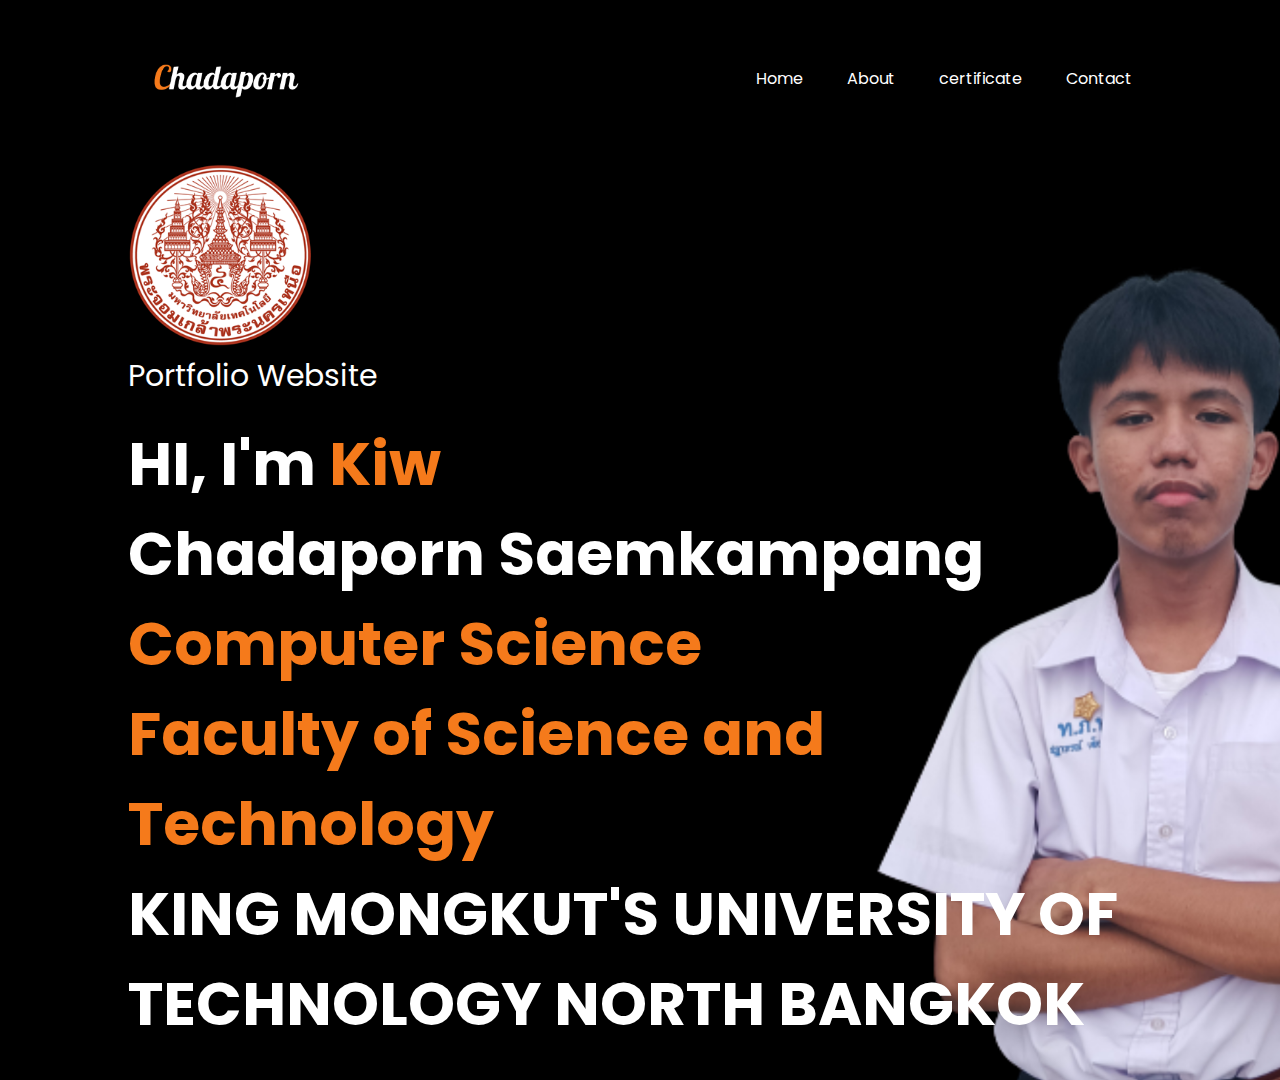
<file: index.html>
<!DOCTYPE html>
<html lang="en">
  <head>
    <meta charset="utf-8">
    <title>MyPortfolio</title>
    <link rel="stylesheet" href="https://cdnjs.cloudflare.com/ajax/libs/font-awesome/6.4.0/css/all.min.css"
    integrity="sha512-iecdLmaskl7CVkqkXNQ/ZH/XLlvWZOJyj7Yy7tcenmpD1ypASozpmT/E0iPtmFIB46ZmdtAc9eNBvH0H/ZpiBw=="
    crossorigin="anonymous" referrerpolicy="no-referrer" />
    
  <link rel="stylesheet" href="styles.css">

  </head>
  <body>
    <div id="header">
        <div class="container">
            <nav>
                <!-- <img src="img/PRANAKORN-color-transparency1-164x300.png" class="banner"> -->
                <img src="img/Chadaporn__4_-removebg-preview.png" class="logo">
                <ul>
                    <li><a href="./index.html">Home</a></li>
                    <li><a href="./about.html">About</a></li>
                    <li><a href="./certificate.html">certificate</a></li>
                    <li><a href="./contact.html">Contact</a></li>
                </ul>
            </nav>
            <div class="header-text">
                <p>Portfolio Website</p>
                <h1>HI, I'm <span>Kiw</span><br>Chadaporn Saemkampang <br>
                    <span>Computer Science <br>Faculty of Science and Technology</span> <br>
                    KING MONGKUT'S UNIVERSITY OF TECHNOLOGY NORTH BANGKOK<h1>
           <div>                
    </div>
</div>
    <div class="banner">
       <img src="img/logo_kmutnb-(6).png" alt="">

        </div>
    </div>
</div>


  </body>
</html>
</file>
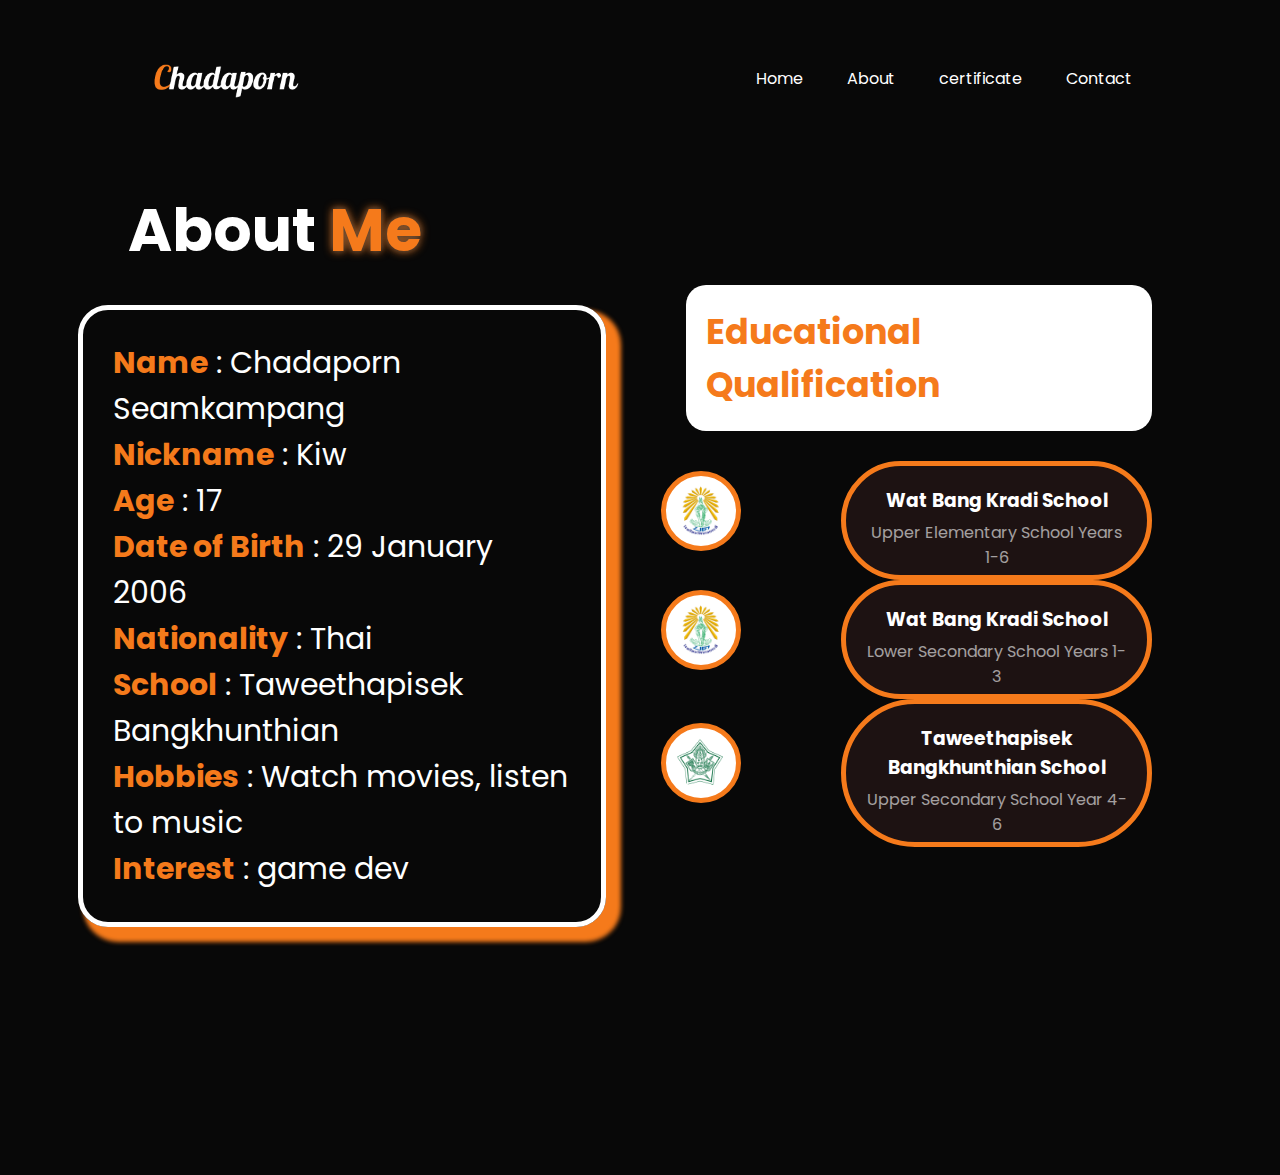
<file: about.html>
<!DOCTYPE html>
<html lang="en">
  <head>
    <meta charset="utf-8">
    <title>MyPortfolio</title>

    <link rel="stylesheet" href="styles.css">

  </head>
  <body>
    <div id="header.portfolio">
        <div class="container">
            <nav>
                <img src="img/Chadaporn__4_-removebg-preview.png" class="logo">
                <ul>
                  <li><a href="./index.html">Home</a></li>
                    <li><a href="./about.html">About</a></li>
                    <li><a href="./certificate.html">certificate</a></li>
                    <li><a href="./contact.html">Contact</a></li>
                </ul>
            </nav>
            <div class="container_about" id="about">
              <div class="content_about">
                <div class="info">
                  <div class="topic_about">
                    <h1>About <span class="edit">Me</span></h1>
                  </div>
                  <p><span class="edit">Name</span> : Chadaporn Seamkampang <br>
                    <span class="edit">Nickname</span> : Kiw <br>
                    <span class="edit">Age</span> : 17 <br>
                    <span class="edit">Date of Birth</span> : 29 January 2006 <br>
                    <span class="edit">Nationality</span> : Thai <br>
                    <span class="edit">School</span> : Taweethapisek Bangkhunthian <br>
                    <!-- <span class="edit">major</span> : English major Program <br> -->
                    <span class="edit">Hobbies</span> : Watch movies, listen to music <br>
                    <span class="edit">Interest</span> : game dev <br>
          
                  </p>
                </div>
              </div>
              <div class="education">
                <div class="topic_education">
                  <h2>Educational Qualification</h2>
                </div>
                <ul class="education_about">
                  <li>
                    <img src="img/logo-school1.jpg" alt="" height="80px">
                    <div>
                      <h3>Wat Bang Kradi School</h3>
                      <p>Upper Elementary School Years 1-6</p>
                    </div>
                  </li>
                  <li>
                    <img src="img/logo-school1.jpg" alt="" height="80px">
                    <div>
                      <h3>Wat Bang Kradi School </h3>
                      <p>Lower Secondary School Years 1-3</p>
                    </div>
                  </li>
                  <li>
                    <img src="img/school.JPG" alt="" height="80px">
                    <div>
                      <h3>Taweethapisek Bangkhunthian School </h3>
                      <p>Upper Secondary School Year 4-6</p>
                    </div>
                  </li>
                </ul>
              </div>
            </div>
  </body>
</html>
</file>
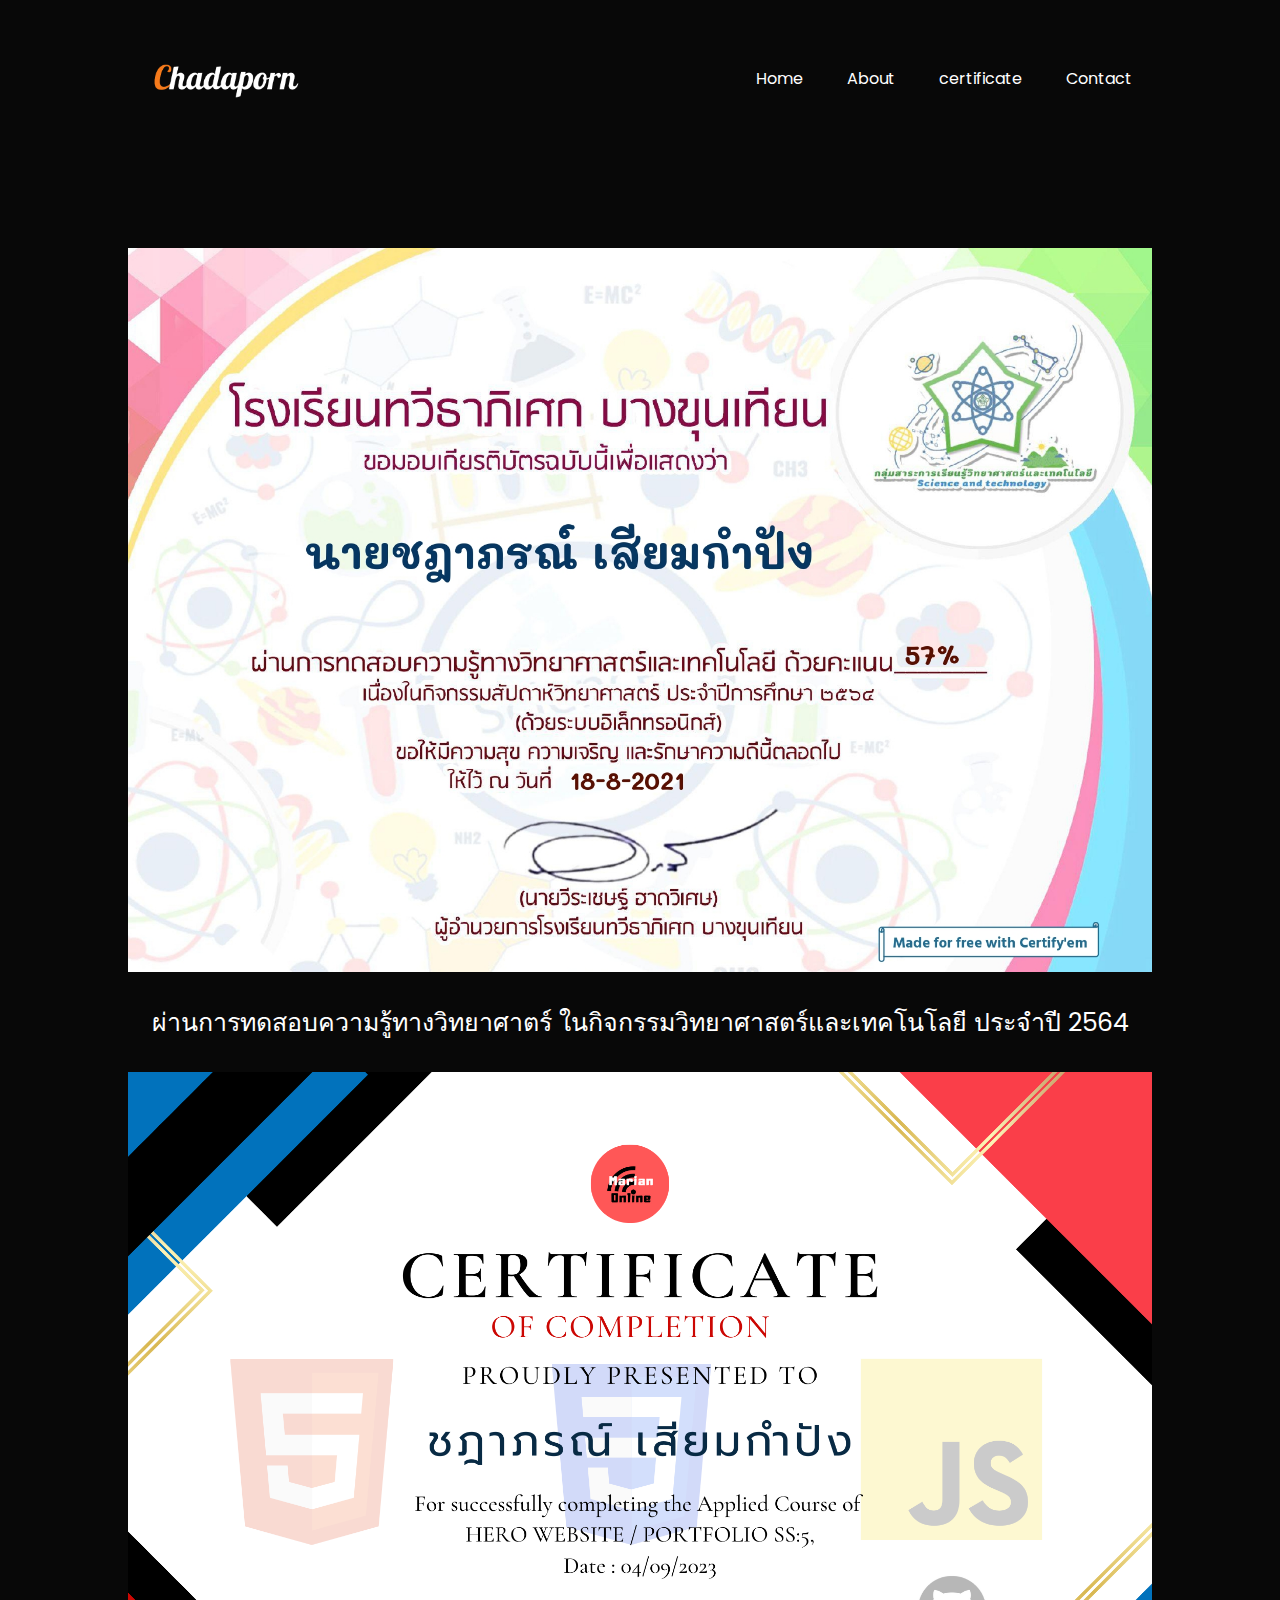
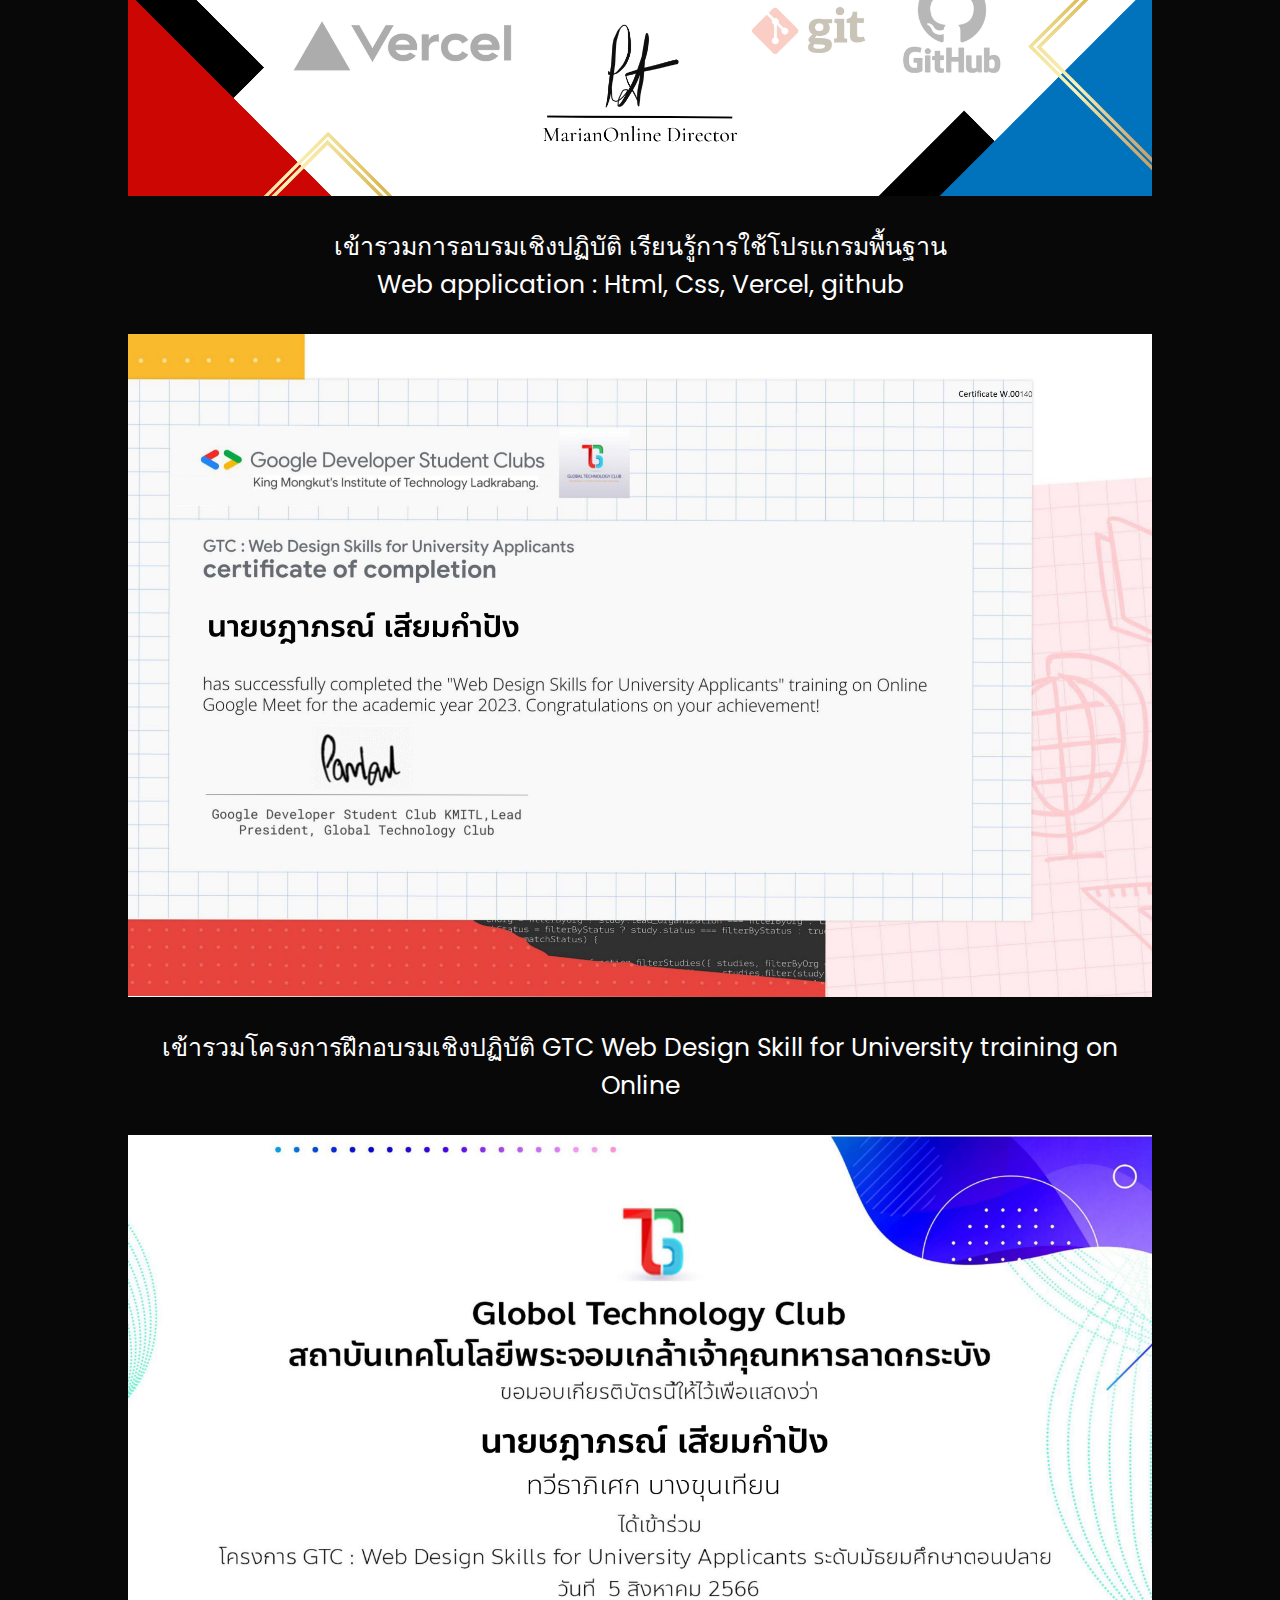
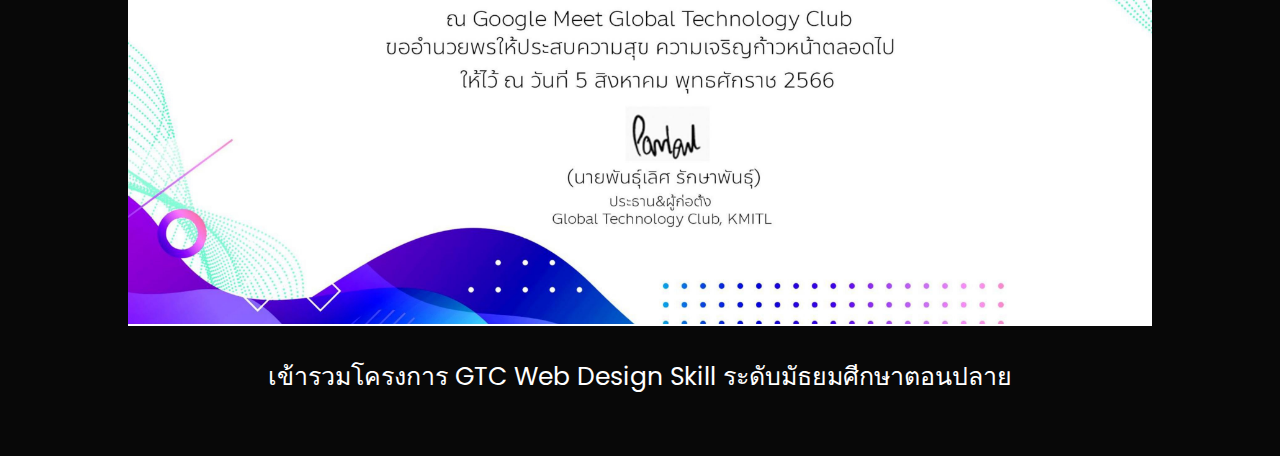
<file: certificate.html>
<!DOCTYPE html>
<html lang="en">
<head>
    <meta charset="UTF-8">
    <meta name="viewport" content="width=device-width, initial-scale=1.0">
    <title>MyPortfolio</title>

    <link rel="stylesheet" href="styles.css">

</head>
<body>

    <!-- <div id="header"> -->
        <div class="container">
            <nav>
                <img src="img/Chadaporn__4_-removebg-preview.png" class="logo">
                <ul>
                    <li><a href="./index.html">Home</a></li>
                    <li><a href="./about.html">About</a></li>
                    <li><a href="./certificate.html">certificate</a></li>
                    <li><a href="./contact.html">Contact</a></li>
                </ul>
            </nav>

            <div class="container_certificate" id="certificate">
                <div class="certificate-list">
                    <img src="img/Certificate for นายชฎาภรณ์ เสียมกำปัง for _แบบทดสอบวัดความรู้ทางวิทยาศ...__page-0001 (1).jpg" alt="">
                    <p>ผ่านการทดสอบความรู้ทางวิทยาศาตร์ ในกิจกรรมวิทยาศาสตร์และเทคโนโลยี ประจำปี 2564</p>
                    <img src="img/ชฎาภรณ์ เสียมกำปัง.png" alt="">
                    <p>เข้ารวมการอบรมเชิงปฏิบัติ เรียนรู้การใช้โปรแกรมพื้นฐาน <br> Web application : Html, Css, Vercel, github</p>
                    <img src="img/IMG_20230821_230452.jpg" alt="">
                    <P>เข้ารวมโครงการฝึกอบรมเชิงปฏิบัติ GTC Web Design Skill for University training on Online</P>
                    <img src="img/IMG_20230822_130214.jpg" alt="">
                    <p>เข้ารวมโครงการ GTC Web Design Skill ระดับมัธยมศีกษาตอนปลาย</p>
                </div>
            </div>
</body>
</html>
</file>
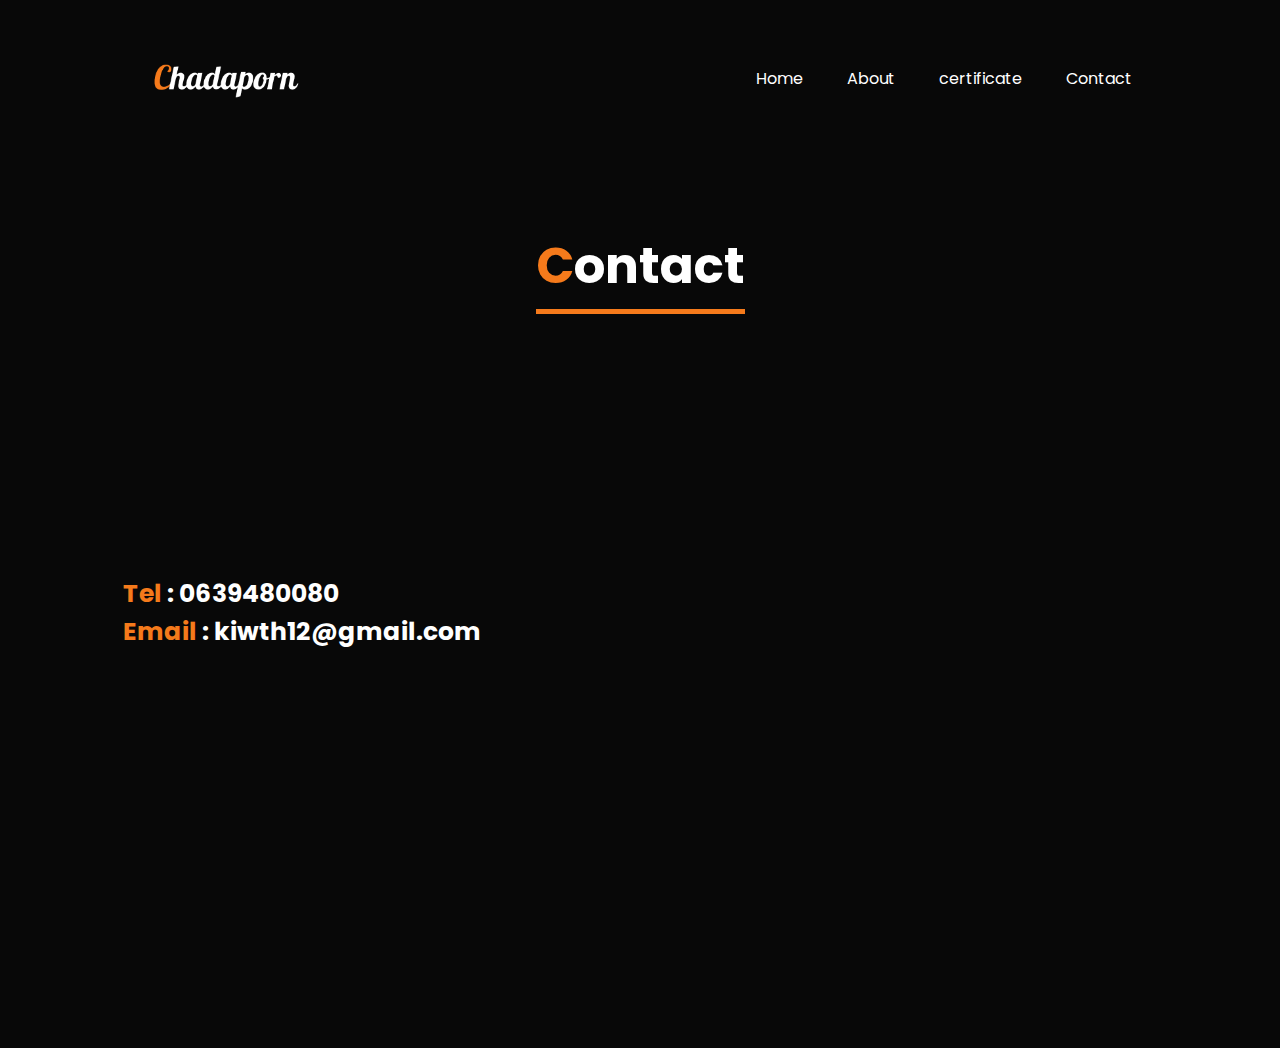
<file: contact.html>
<!DOCTYPE html>
<html lang="en">
<head>
    <meta charset="UTF-8">
    <meta name="viewport" content="width=device-width, initial-scale=1.0">
    <link rel="stylesheet" href="https://cdnjs.cloudflare.com/ajax/libs/font-awesome/6.4.0/css/all.min.css"
    integrity="sha512-iecdLmaskl7CVkqkXNQ/ZH/XLlvWZOJyj7Yy7tcenmpD1ypASozpmT/E0iPtmFIB46ZmdtAc9eNBvH0H/ZpiBw=="
    crossorigin="anonymous" referrerpolicy="no-referrer" />
    <title>MyPortfolio</title>
    
    <link rel="stylesheet" href="styles.css">

</head>
<body>
    <div id="header.contact">
        <div class="container">
            <nav>
                <img src="img/Chadaporn__4_-removebg-preview.png" class="logo">
                <ul>
                    <li><a href="./index.html">Home</a></li>
                    <li><a href="./about.html">About</a></li>
                    <li><a href="./certificate.html">certificate</a></li>
                    <li><a href="./contact.html">Contact</a></li>
                </ul>
            </nav>
            <div class="container_contact" id="contact">
                <div class="topic_contact">
                  <h1> <span>C</span>ontact</h1>
                </div>
                <div class="content_contact">
                  <h2><span class="edit">Email</span> : kiwth12@gmail.com
                <br> <span class=" edit">Tel</span> : 0639480080 </h2>
                  <div class="icon">
                    <a href="https://www.instagram.com/n_Ixq11/" target="_blank"><i class="fa-brands fa-instagram"></i></a>
                    <a href="https://github.com/Ixmnny" target="_blank"><i class="fa-brands fa-github"></i></a>
                    <a href="https://www.facebook.com/profile.php?id=100016125424168" target="_blank">
                        <i class="fa-brands fa-facebook"></i></a>
        </div>
        
    </div>
    
</body>
</html>
</file>
<file: styles.css>
@import url('https://fonts.googleapis.com/css2?family=Bitter:ital@1&family=Borel&family=Cormorant:wght@300&family=Foldit&family=Indie+Flower&family=Kanit:wght@300&family=Poppins:wght@300;500&family=Prompt&family=Roboto&family=Rubik&family=Space+Mono:ital,wght@0,700;1,700&family=Wix+Madefor+Text:wght@500&display=swap');

*{
   margin: 0;
   padding: 0;
   font-family: 'poppins', sans-serif;
   box-sizing: border-box;
}
body{
   background: #080808;
   color: #fff;
}
#header{
   width: 100%;
   height: 120vh;
   background-image: url(img/ดีไซน์ที่ยังไม่ได้ตั้งชื่อ\ \(3\).png);
   background-size: cover;
   background-position: center;
   /* border: 1px solid red; */
}
.container{
   padding: 10px 10% ;
}

nav{
   display: flex;
   align-items: center;
   justify-content: space-between;
   flex-wrap: wrap;
}

.logo{
   /* border: 1px solid red; */
   width: 195px;
}

nav ul li {
   display: inline-block;
   list-style: none;
   margin: 10px 20px;
}

nav ul li a{
   color: #fff;
   text-decoration: none;
   font-size: 16px;
   position: relative;
}
nav ul li a::after{
   content: '';
   width: 0;
   height: 3px;
   background: #F57A1B;
   position: absolute;
   left: 0;
   bottom: -6px;
   transition: 0.5s;
}
nav ul li a:hover::after{
   width: 100%;
}
.header-text{
   margin-top: 20%;
   font-size: 30px;
}
.header-text h1{
   font-size: 60px;
   margin-top: 20px;
}
.header-text h1 span{
   color: #F57A1B;
}

.banner{
   /* border: 1px solid red; */
   width: 147px;
   height: 147px;
   position: absolute;
   top: 44px;
   margin-top: 120px;
}

.banner img {
   width: 185px;
}

/*==================================================== CONTACT ====================================================*/

.container_contact {
   height: 90vh;
}

.topic_contact {
   margin-top: 80px;
   display: flex;
   justify-content: center;
   align-items: center;
}

.topic_contact h1 {
   display: inline-block;
   font-size: 50px;
   padding-bottom: 5px;
   border-bottom: 5px solid #F57A1B;
   color: #fff;
}

.content_contact {
   margin-top: 50px;
}

.content_contact h2 {
   writing-mode: vertical-lr;
   margin-top: 120px;
   margin-left: 136px;
   transform: rotate(270deg);
   font-size: 25px;
   color: white;
   position: relative;
   /* border: 1px solid red; */
}

.content_contact h2 .edit {
   color: #F57A1B;
}

.icon {
   display: flex;
   justify-content: center;
   align-items: center;
   position: relative;
   bottom: 350px;
   position: relative;
}

.icon i {
   margin: 0px 40px 0 40px;
   font-size: 100px;
   color: white;
   position: relative;
}

.icon i:hover {
   color: #F57A1B;
}

.icon i::after {
   content: "";
   position: absolute;
   height: 100%;
   width: 100%;
   top: 50%;
   left: 50%;
   transform: translate(-50%, -50%);
   z-index: -1;
   background: rgb(32, 139, 242);
   background: linear-gradient(90deg, rgb(231, 25, 25) 0%, rgba(124, 94, 200, 1) 25%, rgba(179, 37, 210, 1) 50%, rgb(179, 2, 2) 75%, rgb(255, 0, 0) 100%);
   animation: animate 3.5s linear infinite;
   filter: blur(20px);
   background-size: 500%;
}

@keyframes animate {
   0% {
       background-position: 0 50%;
   }

   50% {
       background-position: 100% 50%;
   }

   100% {
       background-position: 0 50%;
   }
}

.topic_contact h1 span{
   color: #F57A1B;
}

/*========================================================================================================*/



/*==================================================== WORK ====================================================*/

/* .container_work {
   padding: 80px;
   height: 80vh;
   background-color: rgba(30, 30, 30, 1);
}

.topic_work {
   display: flex;
   justify-content: center;
   align-items: center;
}

.topic_work h1 {
   display: inline-block;
   font-size: 50px;
   padding-bottom: 5px;
   border-bottom: 5px solid #c480f0;
   color:#fff;
}

.topic_work h1 span{
   color: #c480f0;
}
.content_work {
   display: flex;
   justify-content: space-evenly;
   align-items: center;
   padding-top: 60px;
}

.content_work .work_one,
.work_two,
.work_three {
   height: 60vh;
   width: 50vh;
   background-color: #706a6ce5;
   border-radius: 20px;
   box-shadow: 3px 4px 5px 2px #ff004f;
   transition: all 0.3s ease;
   position: relative;
}

.content_work .work_one img,
.work_two img,
.work_three img {
   display: block;
   margin-left: auto;
   margin-right: auto;
   height: 30vh;
   width: 45vh;
   margin-top: 20px;
   margin-bottom: 20px;
   border: 2px solid black;
   border-radius: 20px;
}

.content_work .work_one p,
.work_two p,
.work_three p {
   font-size: 25px;
   font-weight: bold;
   text-align: center;
   padding-bottom: 10px;
}

.content_work .work_one a,
.work_two a,
.work_three a {
   font-size: 20px;
   text-decoration: none;
   margin-left: 40px;
   color: black;
   opacity: 0.6;
}

.content_work .work_one:hover,
.work_two:hover,
.work_three:hover {
   transform: translate(0px, -25px);
}

.content_work .work_one::after,
.work_two::after,
.work_three::after {
   content: "";
   position: absolute;
   background-color: rgb(255, 0, 0);
   border-radius: inherit;
   opacity: 0.5;
   width: 100%;
   height: 100%;
   left: 0;
   bottom: 0;
   z-index: -1;
} */


/*==================================================== about ====================================================*/
.container_about {
   display: flex;
   justify-content: space-evenly;
   align-items: center;
   background-color: #080808;
   height: 113vh;
}

.content_about .info {
   margin-bottom: 400px;
   margin-right: 80px;
}

.content_about .info .topic_about h1 {
   font-size: 60px;
   padding-bottom: 30px;
   color: rgb(255, 255, 255);
}

.content_about .info .topic_about h1 .edit {
   color:#F57A1B;
   text-shadow: 0px 0px 5px rgb(63, 63, 63), 0px 0px 10px currentColor;
}

.content_about .info p {
   margin-bottom: -200px;
   margin-left: -50px;
   padding: 30px;
   font-size: 30px;
   color: rgb(255, 255, 255);
   border: 5px solid rgb(255, 255, 255);
   border-radius: 30px;
   box-shadow: 10px 10px 4px 5px #F57A1B;
}

.content_about .info p .edit {
   font-weight: bold;
   color: #F57A1B;
}

.education {
   display: flex;
   align-items: center;
   justify-content: center;
   flex-direction: column;
   margin-top: -180px;
}

.education .topic_education {
   display: flex;
   justify-content: center;
   align-items: center;
}

.topic_education h2 {
   padding: 20px;
   margin-bottom: 30px;
   color: #F57A1B;
   font-size: 35px;
   background-color:  rgb(255, 255, 255);
   border-radius: 20px;
}

.education_about {
   margin-left: -100px;
}

.education_about li {
   list-style: none;
   display: flex;
   align-items: center;
}

.education_about li img {
   padding: 10px;
   margin-left: 75px;
   margin-bottom: 20px;
   background-color: rgb(255, 255, 255);
   border: 5px solid #F57A1B ;
   border-radius: 70px;
}

.education_about li div {
   text-align: center;
   margin-left: 100px;
   padding: 20px 20px 5px 20px;
   background-color: rgb(29, 18, 18);
   border: 5px solid #F57A1B;
   border-radius: 100px;

}

.education_about li div p{
   color:  #ffffff;
   opacity: 0.6;
   padding-top: 5px;
}

/*========================================================================================================*/

/*==================================================== certificate ====================================================*/

.certificate-list{
   width: 100%;
   margin: 100px auto 50px;
   display: grid;
   grid-template-columns: repeat(auto-fit, minmax(500px, 1fr));
   grid-gap: 30px;
   font-size: 25px;
   text-align: center;
   /* border: 1px solid red; */
   
}

.certificate-list img{
   width: 100%;
   cursor: pointer;
   /* border: 1px solid red; */
   

}
</file>
